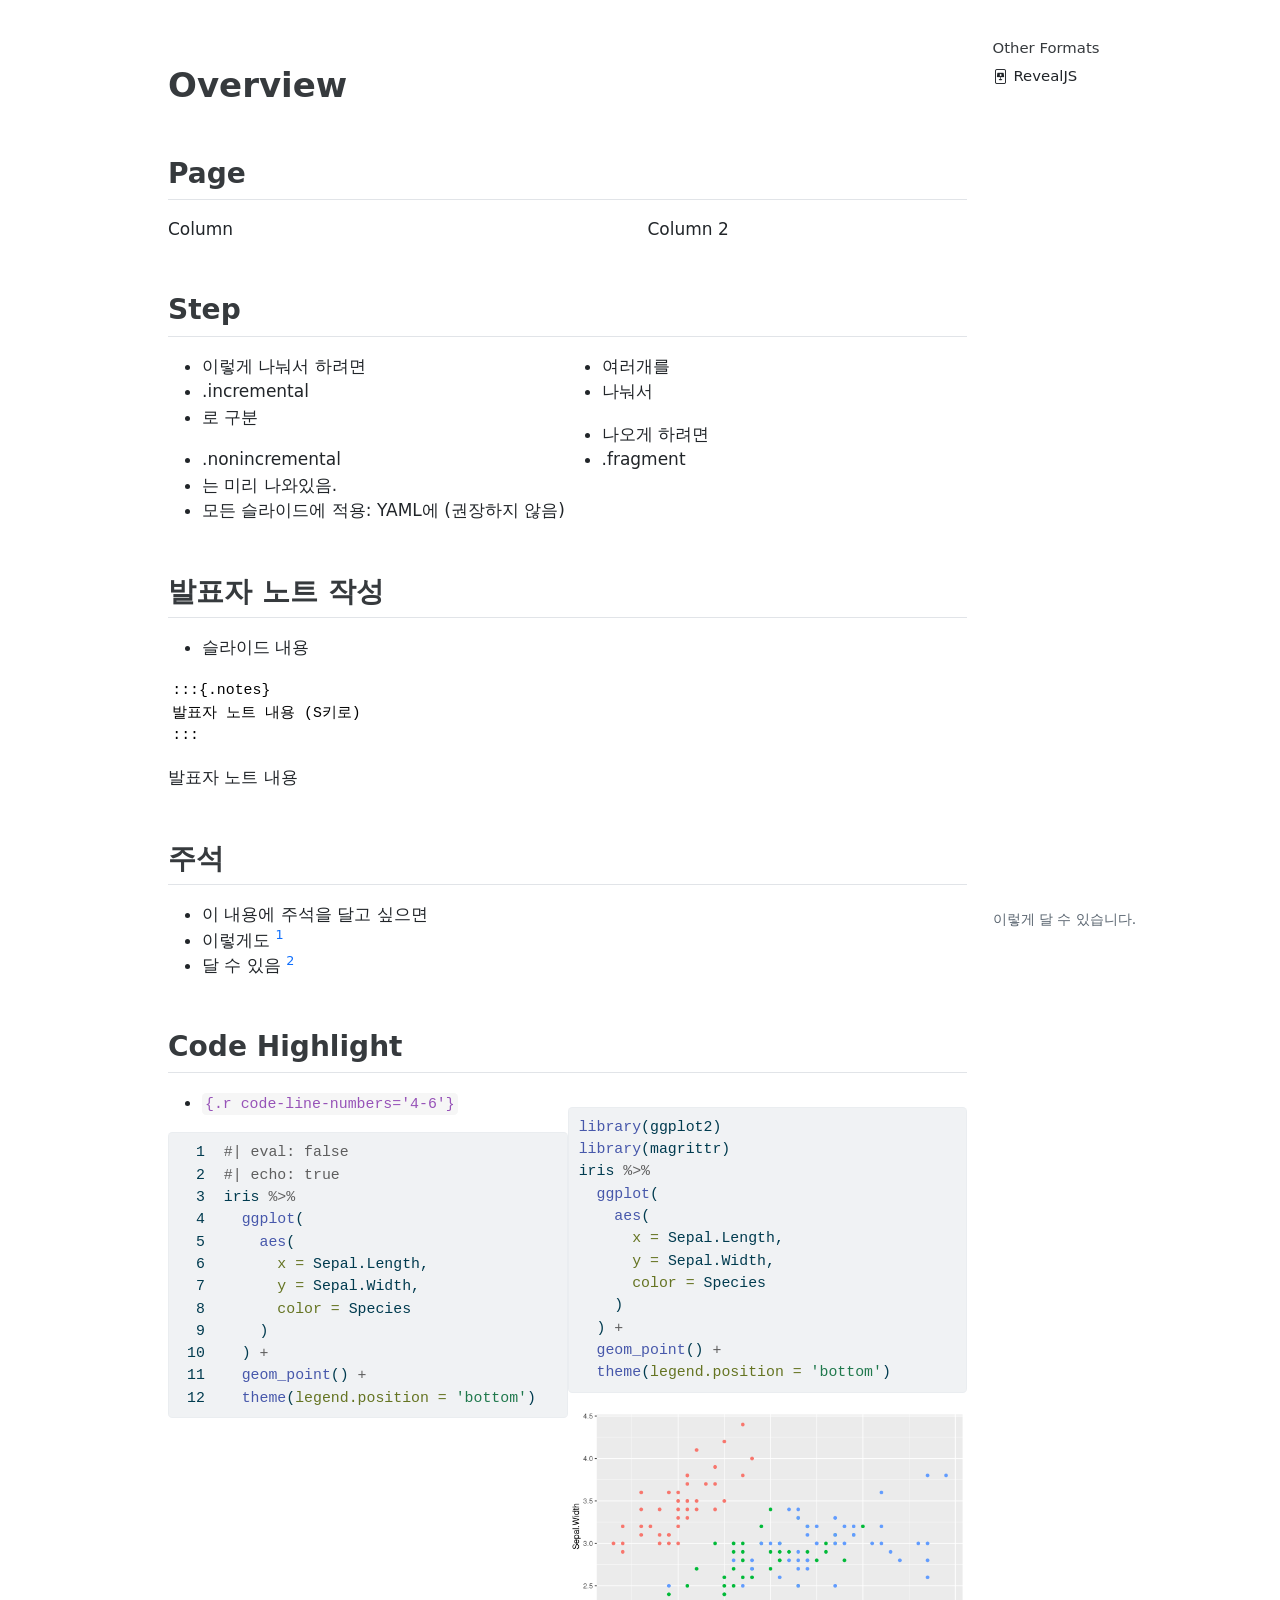
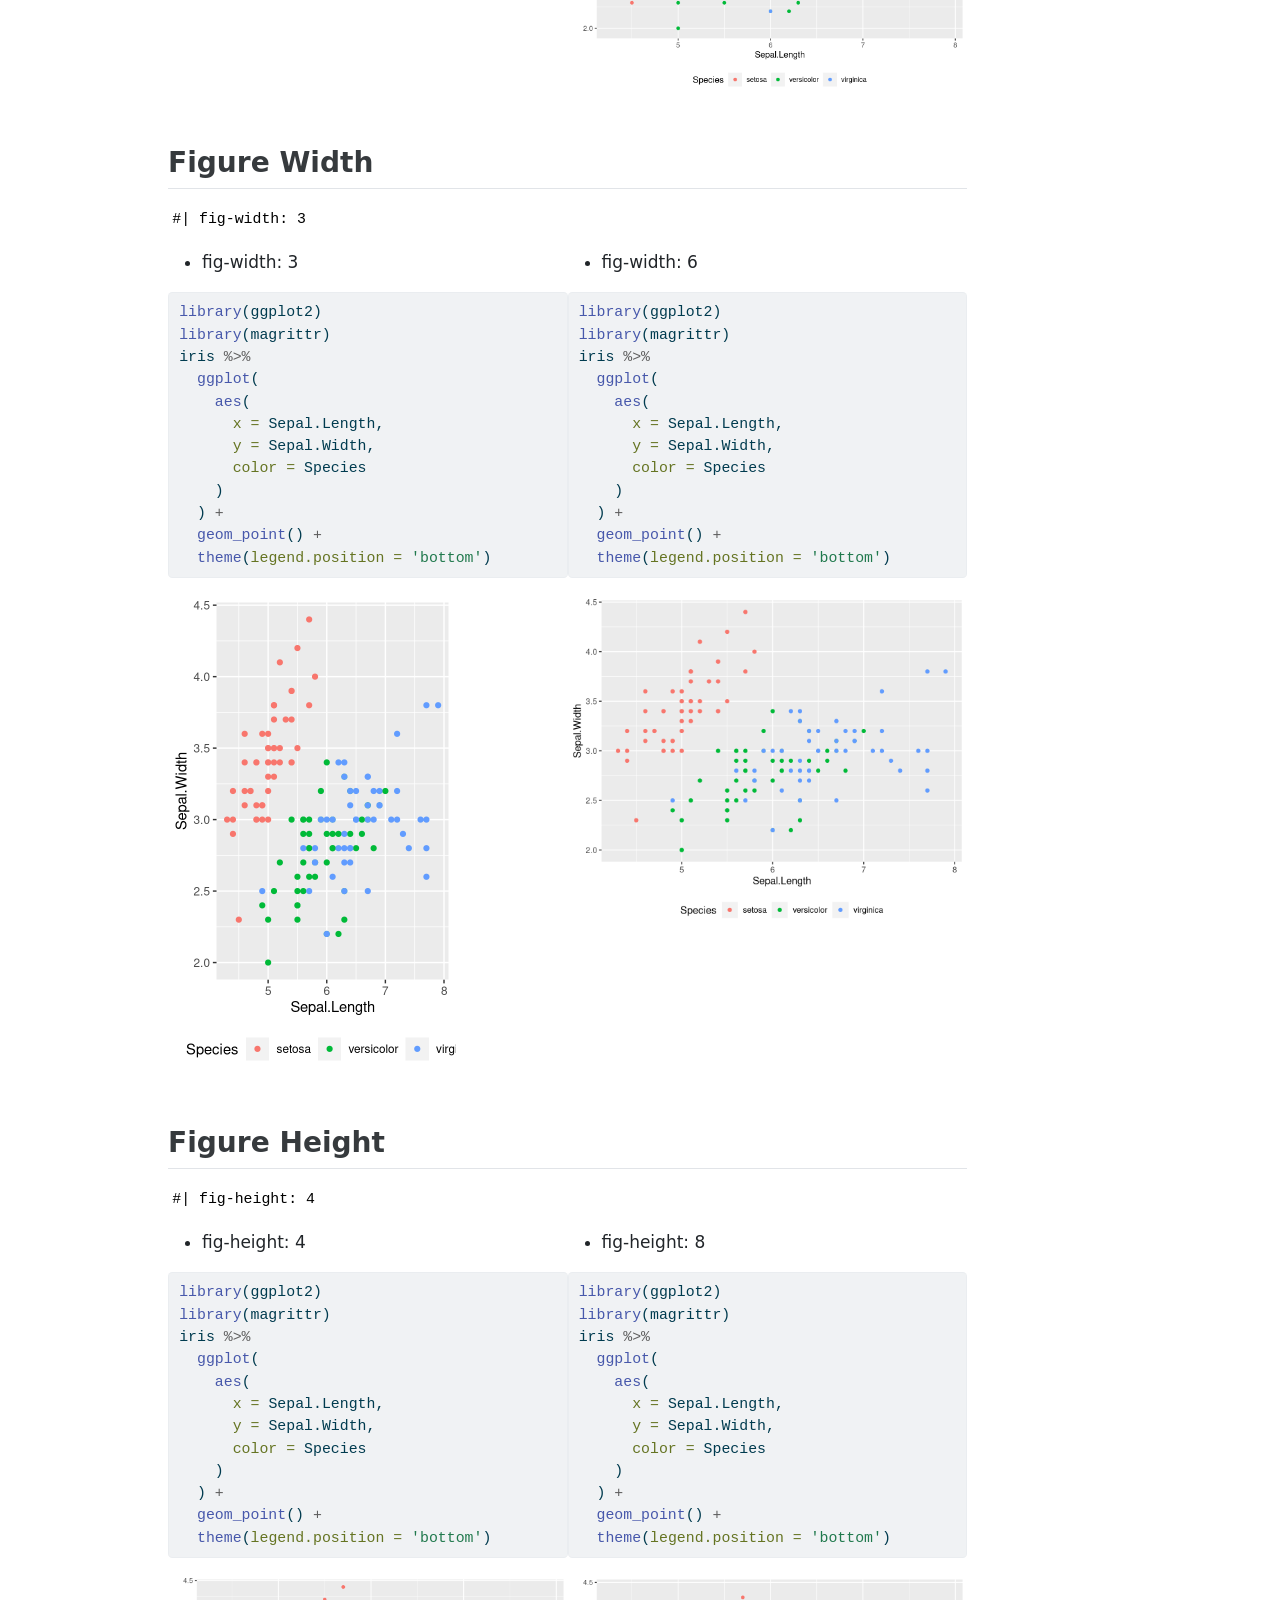
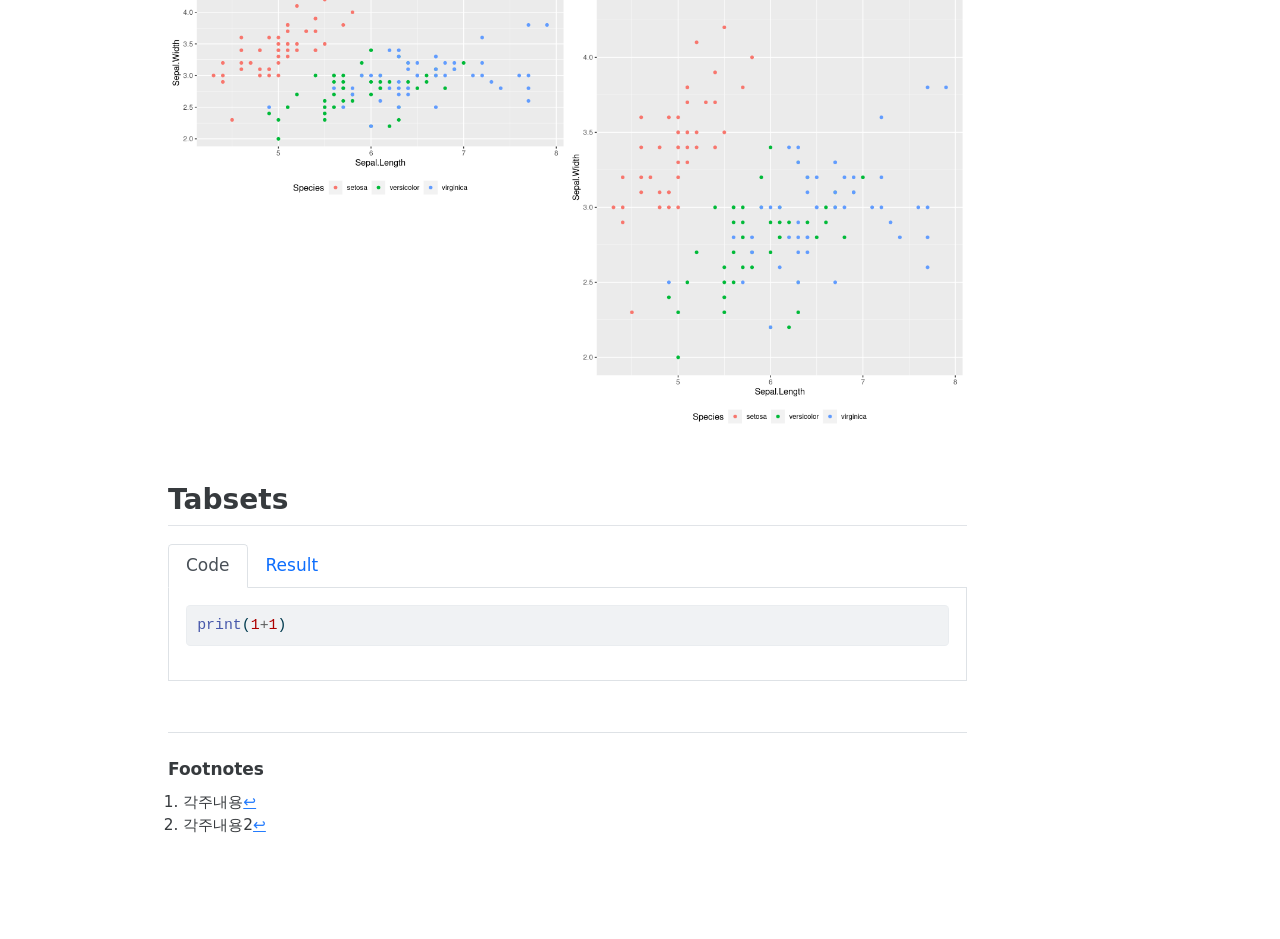
<file: docs/presentation.html>
<!DOCTYPE html>
<html xmlns="http://www.w3.org/1999/xhtml" lang="en" xml:lang="en"><head>

<meta charset="utf-8">
<meta name="generator" content="quarto-1.3.354">

<meta name="viewport" content="width=device-width, initial-scale=1.0, user-scalable=yes">


<title>presentation</title>
<style>
code{white-space: pre-wrap;}
span.smallcaps{font-variant: small-caps;}
div.columns{display: flex; gap: min(4vw, 1.5em);}
div.column{flex: auto; overflow-x: auto;}
div.hanging-indent{margin-left: 1.5em; text-indent: -1.5em;}
ul.task-list{list-style: none;}
ul.task-list li input[type="checkbox"] {
  width: 0.8em;
  margin: 0 0.8em 0.2em -1em; /* quarto-specific, see https://github.com/quarto-dev/quarto-cli/issues/4556 */ 
  vertical-align: middle;
}
/* CSS for syntax highlighting */
pre > code.sourceCode { white-space: pre; position: relative; }
pre > code.sourceCode > span { display: inline-block; line-height: 1.25; }
pre > code.sourceCode > span:empty { height: 1.2em; }
.sourceCode { overflow: visible; }
code.sourceCode > span { color: inherit; text-decoration: inherit; }
div.sourceCode { margin: 1em 0; }
pre.sourceCode { margin: 0; }
@media screen {
div.sourceCode { overflow: auto; }
}
@media print {
pre > code.sourceCode { white-space: pre-wrap; }
pre > code.sourceCode > span { text-indent: -5em; padding-left: 5em; }
}
pre.numberSource code
  { counter-reset: source-line 0; }
pre.numberSource code > span
  { position: relative; left: -4em; counter-increment: source-line; }
pre.numberSource code > span > a:first-child::before
  { content: counter(source-line);
    position: relative; left: -1em; text-align: right; vertical-align: baseline;
    border: none; display: inline-block;
    -webkit-touch-callout: none; -webkit-user-select: none;
    -khtml-user-select: none; -moz-user-select: none;
    -ms-user-select: none; user-select: none;
    padding: 0 4px; width: 4em;
  }
pre.numberSource { margin-left: 3em;  padding-left: 4px; }
div.sourceCode
  {   }
@media screen {
pre > code.sourceCode > span > a:first-child::before { text-decoration: underline; }
}
</style>


<script src="site_libs/quarto-nav/quarto-nav.js"></script>
<script src="site_libs/clipboard/clipboard.min.js"></script>
<script src="site_libs/quarto-search/autocomplete.umd.js"></script>
<script src="site_libs/quarto-search/fuse.min.js"></script>
<script src="site_libs/quarto-search/quarto-search.js"></script>
<meta name="quarto:offset" content="./">
<script src="site_libs/quarto-html/quarto.js"></script>
<script src="site_libs/quarto-html/popper.min.js"></script>
<script src="site_libs/quarto-html/tippy.umd.min.js"></script>
<script src="site_libs/quarto-html/anchor.min.js"></script>
<link href="site_libs/quarto-html/tippy.css" rel="stylesheet">
<link href="site_libs/quarto-html/quarto-syntax-highlighting.css" rel="stylesheet" id="quarto-text-highlighting-styles">
<script src="site_libs/bootstrap/bootstrap.min.js"></script>
<link href="site_libs/bootstrap/bootstrap-icons.css" rel="stylesheet">
<link href="site_libs/bootstrap/bootstrap.min.css" rel="stylesheet" id="quarto-bootstrap" data-mode="light">
<script id="quarto-search-options" type="application/json">{
  "location": "sidebar",
  "copy-button": false,
  "collapse-after": 3,
  "panel-placement": "start",
  "type": "textbox",
  "limit": 20,
  "language": {
    "search-no-results-text": "No results",
    "search-matching-documents-text": "matching documents",
    "search-copy-link-title": "Copy link to search",
    "search-hide-matches-text": "Hide additional matches",
    "search-more-match-text": "more match in this document",
    "search-more-matches-text": "more matches in this document",
    "search-clear-button-title": "Clear",
    "search-detached-cancel-button-title": "Cancel",
    "search-submit-button-title": "Submit",
    "search-label": "Search"
  }
}</script>


</head>

<body>

<div id="quarto-search-results"></div>
<!-- content -->
<div id="quarto-content" class="quarto-container page-columns page-rows-contents page-layout-article">
<!-- sidebar -->
<!-- margin-sidebar -->
    <div id="quarto-margin-sidebar" class="sidebar margin-sidebar">
        
    <div class="quarto-alternate-formats"><h2>Other Formats</h2><ul><li><a href="presentation.html"><i class="bi bi-file-slides"></i>RevealJS</a></li></ul></div></div>
<!-- main -->
<main class="content page-columns page-full" id="quarto-document-content">



<section id="overview" class="level1 page-columns page-full">
<h1>Overview</h1>
<section id="page" class="level2">
<h2 class="anchored" data-anchor-id="page">Page</h2>
<div class="columns pv4">
<div class="column" style="width:60%;">
<p>Column</p>
</div><div class="column tc pv5 relative" style="width:40%;">
<p>Column 2</p>
</div>
</div>
</section>
<section id="step" class="level2">
<h2 class="anchored" data-anchor-id="step">Step</h2>
<div class="columns pv4">
<div class="column" style="width:50%;">
<div class="incremental">
<ul class="incremental">
<li>이렇게 나눠서 하려면</li>
<li><span class="b blue">.incremental</span></li>
<li>로 구분</li>
</ul>
</div>
<div class="nonincremental">
<ul>
<li><span class="b blue">.nonincremental</span></li>
<li>는 미리 나와있음.</li>
<li>모든 슬라이드에 적용: YAML에 (<span class="b green">권장하지 않음</span>)</li>
</ul>
</div>
</div><div class="column tc pv5" style="width:50%;">
<div class="fragment">
<ul>
<li>여러개를</li>
<li>나눠서</li>
</ul>
</div>
<div class="fragment">
<ul>
<li>나오게 하려면</li>
<li><span class="b blue">.fragment</span></li>
</ul>
</div>
</div>
</div>
</section>
<section id="발표자-노트-작성" class="level2 smaller">
<h2 class="smaller anchored" data-anchor-id="발표자-노트-작성">발표자 노트 작성</h2>
<ul>
<li>슬라이드 내용</li>
</ul>
<pre><code>:::{.notes}
발표자 노트 내용 (S키로)
:::</code></pre>
<div class="notes">
<p>발표자 노트 내용</p>
</div>
</section>
<section id="주석" class="level2 smaller page-columns page-full">
<h2 class="smaller anchored" data-anchor-id="주석">주석</h2>
<ul>
<li>이 내용에 주석을 달고 싶으면</li>
<li>이렇게도 <a href="#fn1" class="footnote-ref" id="fnref1" role="doc-noteref"><sup>1</sup></a></li>
<li>달 수 있음 <a href="#fn2" class="footnote-ref" id="fnref2" role="doc-noteref"><sup>2</sup></a></li>
</ul>

<div class="no-row-height column-margin column-container"><div class="">
<p>이렇게 달 수 있습니다.</p>
</div></div></section>
<section id="code-highlight" class="level2 smaller">
<h2 class="smaller anchored" data-anchor-id="code-highlight">Code Highlight</h2>
<div class="columns">
<div class="column" style="width:50%;">
<ul>
<li><code>{.r code-line-numbers='4-6'}</code></li>
</ul>
<div class="sourceCode" id="cb2"><pre class="sourceCode numberSource r number-lines code-with-copy"><code class="sourceCode r"><span id="cb2-1"><a href="#cb2-1"></a><span class="co">#| eval: false</span></span>
<span id="cb2-2"><a href="#cb2-2"></a><span class="co">#| echo: true</span></span>
<span id="cb2-3"><a href="#cb2-3"></a>iris <span class="sc">%&gt;%</span> </span>
<span id="cb2-4"><a href="#cb2-4"></a>  <span class="fu">ggplot</span>(</span>
<span id="cb2-5"><a href="#cb2-5"></a>    <span class="fu">aes</span>(</span>
<span id="cb2-6"><a href="#cb2-6"></a>      <span class="at">x =</span> Sepal.Length, </span>
<span id="cb2-7"><a href="#cb2-7"></a>      <span class="at">y =</span> Sepal.Width, </span>
<span id="cb2-8"><a href="#cb2-8"></a>      <span class="at">color =</span> Species</span>
<span id="cb2-9"><a href="#cb2-9"></a>    )</span>
<span id="cb2-10"><a href="#cb2-10"></a>  ) <span class="sc">+</span> </span>
<span id="cb2-11"><a href="#cb2-11"></a>  <span class="fu">geom_point</span>() <span class="sc">+</span> </span>
<span id="cb2-12"><a href="#cb2-12"></a>  <span class="fu">theme</span>(<span class="at">legend.position =</span> <span class="st">'bottom'</span>)</span></code><button title="Copy to Clipboard" class="code-copy-button"><i class="bi"></i></button></pre></div>
</div><div class="column" style="width:50%;">
<div class="cell">
<div class="sourceCode cell-code" id="cb3"><pre class="sourceCode r code-with-copy"><code class="sourceCode r"><span id="cb3-1"><a href="#cb3-1" aria-hidden="true" tabindex="-1"></a><span class="fu">library</span>(ggplot2)</span>
<span id="cb3-2"><a href="#cb3-2" aria-hidden="true" tabindex="-1"></a><span class="fu">library</span>(magrittr)</span>
<span id="cb3-3"><a href="#cb3-3" aria-hidden="true" tabindex="-1"></a>iris <span class="sc">%&gt;%</span> </span>
<span id="cb3-4"><a href="#cb3-4" aria-hidden="true" tabindex="-1"></a>  <span class="fu">ggplot</span>(</span>
<span id="cb3-5"><a href="#cb3-5" aria-hidden="true" tabindex="-1"></a>    <span class="fu">aes</span>(</span>
<span id="cb3-6"><a href="#cb3-6" aria-hidden="true" tabindex="-1"></a>      <span class="at">x =</span> Sepal.Length, </span>
<span id="cb3-7"><a href="#cb3-7" aria-hidden="true" tabindex="-1"></a>      <span class="at">y =</span> Sepal.Width, </span>
<span id="cb3-8"><a href="#cb3-8" aria-hidden="true" tabindex="-1"></a>      <span class="at">color =</span> Species</span>
<span id="cb3-9"><a href="#cb3-9" aria-hidden="true" tabindex="-1"></a>    )</span>
<span id="cb3-10"><a href="#cb3-10" aria-hidden="true" tabindex="-1"></a>  ) <span class="sc">+</span> </span>
<span id="cb3-11"><a href="#cb3-11" aria-hidden="true" tabindex="-1"></a>  <span class="fu">geom_point</span>() <span class="sc">+</span> </span>
<span id="cb3-12"><a href="#cb3-12" aria-hidden="true" tabindex="-1"></a>  <span class="fu">theme</span>(<span class="at">legend.position =</span> <span class="st">'bottom'</span>)</span></code><button title="Copy to Clipboard" class="code-copy-button"><i class="bi"></i></button></pre></div>
<div class="cell-output-display">
<p><img src="presentation_files/figure-html/unnamed-chunk-1-1.png" class="img-fluid" width="672"></p>
</div>
</div>
</div>
</div>
</section>
<section id="figure-width" class="level2 smaller">
<h2 class="smaller anchored" data-anchor-id="figure-width">Figure Width</h2>
<div class="columns">
<pre><code>#| fig-width: 3</code></pre><div class="column" style="width:50%;">
<ul>
<li><span class="b blue">fig-width: 3</span></li>
</ul>
<div class="cell">
<div class="sourceCode cell-code" id="cb5"><pre class="sourceCode r code-with-copy"><code class="sourceCode r"><span id="cb5-1"><a href="#cb5-1" aria-hidden="true" tabindex="-1"></a><span class="fu">library</span>(ggplot2)</span>
<span id="cb5-2"><a href="#cb5-2" aria-hidden="true" tabindex="-1"></a><span class="fu">library</span>(magrittr)</span>
<span id="cb5-3"><a href="#cb5-3" aria-hidden="true" tabindex="-1"></a>iris <span class="sc">%&gt;%</span> </span>
<span id="cb5-4"><a href="#cb5-4" aria-hidden="true" tabindex="-1"></a>  <span class="fu">ggplot</span>(</span>
<span id="cb5-5"><a href="#cb5-5" aria-hidden="true" tabindex="-1"></a>    <span class="fu">aes</span>(</span>
<span id="cb5-6"><a href="#cb5-6" aria-hidden="true" tabindex="-1"></a>      <span class="at">x =</span> Sepal.Length, </span>
<span id="cb5-7"><a href="#cb5-7" aria-hidden="true" tabindex="-1"></a>      <span class="at">y =</span> Sepal.Width, </span>
<span id="cb5-8"><a href="#cb5-8" aria-hidden="true" tabindex="-1"></a>      <span class="at">color =</span> Species</span>
<span id="cb5-9"><a href="#cb5-9" aria-hidden="true" tabindex="-1"></a>    )</span>
<span id="cb5-10"><a href="#cb5-10" aria-hidden="true" tabindex="-1"></a>  ) <span class="sc">+</span> </span>
<span id="cb5-11"><a href="#cb5-11" aria-hidden="true" tabindex="-1"></a>  <span class="fu">geom_point</span>() <span class="sc">+</span> </span>
<span id="cb5-12"><a href="#cb5-12" aria-hidden="true" tabindex="-1"></a>  <span class="fu">theme</span>(<span class="at">legend.position =</span> <span class="st">'bottom'</span>)</span></code><button title="Copy to Clipboard" class="code-copy-button"><i class="bi"></i></button></pre></div>
<div class="cell-output-display">
<p><img src="presentation_files/figure-html/unnamed-chunk-2-1.png" class="img-fluid" width="288"></p>
</div>
</div>
</div><div class="column" style="width:50%;">
<ul>
<li><span class="b blue">fig-width: 6</span></li>
</ul>
<div class="cell">
<div class="sourceCode cell-code" id="cb6"><pre class="sourceCode r code-with-copy"><code class="sourceCode r"><span id="cb6-1"><a href="#cb6-1" aria-hidden="true" tabindex="-1"></a><span class="fu">library</span>(ggplot2)</span>
<span id="cb6-2"><a href="#cb6-2" aria-hidden="true" tabindex="-1"></a><span class="fu">library</span>(magrittr)</span>
<span id="cb6-3"><a href="#cb6-3" aria-hidden="true" tabindex="-1"></a>iris <span class="sc">%&gt;%</span> </span>
<span id="cb6-4"><a href="#cb6-4" aria-hidden="true" tabindex="-1"></a>  <span class="fu">ggplot</span>(</span>
<span id="cb6-5"><a href="#cb6-5" aria-hidden="true" tabindex="-1"></a>    <span class="fu">aes</span>(</span>
<span id="cb6-6"><a href="#cb6-6" aria-hidden="true" tabindex="-1"></a>      <span class="at">x =</span> Sepal.Length, </span>
<span id="cb6-7"><a href="#cb6-7" aria-hidden="true" tabindex="-1"></a>      <span class="at">y =</span> Sepal.Width, </span>
<span id="cb6-8"><a href="#cb6-8" aria-hidden="true" tabindex="-1"></a>      <span class="at">color =</span> Species</span>
<span id="cb6-9"><a href="#cb6-9" aria-hidden="true" tabindex="-1"></a>    )</span>
<span id="cb6-10"><a href="#cb6-10" aria-hidden="true" tabindex="-1"></a>  ) <span class="sc">+</span> </span>
<span id="cb6-11"><a href="#cb6-11" aria-hidden="true" tabindex="-1"></a>  <span class="fu">geom_point</span>() <span class="sc">+</span> </span>
<span id="cb6-12"><a href="#cb6-12" aria-hidden="true" tabindex="-1"></a>  <span class="fu">theme</span>(<span class="at">legend.position =</span> <span class="st">'bottom'</span>)</span></code><button title="Copy to Clipboard" class="code-copy-button"><i class="bi"></i></button></pre></div>
<div class="cell-output-display">
<p><img src="presentation_files/figure-html/unnamed-chunk-3-1.png" class="img-fluid" width="576"></p>
</div>
</div>
</div>
</div>
</section>
<section id="figure-height" class="level2 smaller">
<h2 class="smaller anchored" data-anchor-id="figure-height">Figure Height</h2>
<div class="columns">
<pre><code>#| fig-height: 4</code></pre><div class="column" style="width:50%;">
<ul>
<li><span class="b blue">fig-height: 4</span></li>
</ul>
<div class="cell">
<div class="sourceCode cell-code" id="cb8"><pre class="sourceCode r code-with-copy"><code class="sourceCode r"><span id="cb8-1"><a href="#cb8-1" aria-hidden="true" tabindex="-1"></a><span class="fu">library</span>(ggplot2)</span>
<span id="cb8-2"><a href="#cb8-2" aria-hidden="true" tabindex="-1"></a><span class="fu">library</span>(magrittr)</span>
<span id="cb8-3"><a href="#cb8-3" aria-hidden="true" tabindex="-1"></a>iris <span class="sc">%&gt;%</span> </span>
<span id="cb8-4"><a href="#cb8-4" aria-hidden="true" tabindex="-1"></a>  <span class="fu">ggplot</span>(</span>
<span id="cb8-5"><a href="#cb8-5" aria-hidden="true" tabindex="-1"></a>    <span class="fu">aes</span>(</span>
<span id="cb8-6"><a href="#cb8-6" aria-hidden="true" tabindex="-1"></a>      <span class="at">x =</span> Sepal.Length, </span>
<span id="cb8-7"><a href="#cb8-7" aria-hidden="true" tabindex="-1"></a>      <span class="at">y =</span> Sepal.Width, </span>
<span id="cb8-8"><a href="#cb8-8" aria-hidden="true" tabindex="-1"></a>      <span class="at">color =</span> Species</span>
<span id="cb8-9"><a href="#cb8-9" aria-hidden="true" tabindex="-1"></a>    )</span>
<span id="cb8-10"><a href="#cb8-10" aria-hidden="true" tabindex="-1"></a>  ) <span class="sc">+</span> </span>
<span id="cb8-11"><a href="#cb8-11" aria-hidden="true" tabindex="-1"></a>  <span class="fu">geom_point</span>() <span class="sc">+</span> </span>
<span id="cb8-12"><a href="#cb8-12" aria-hidden="true" tabindex="-1"></a>  <span class="fu">theme</span>(<span class="at">legend.position =</span> <span class="st">'bottom'</span>)</span></code><button title="Copy to Clipboard" class="code-copy-button"><i class="bi"></i></button></pre></div>
<div class="cell-output-display">
<p><img src="presentation_files/figure-html/unnamed-chunk-4-1.png" class="img-fluid" width="672"></p>
</div>
</div>
</div><div class="column" style="width:50%;">
<ul>
<li><span class="b blue">fig-height: 8</span></li>
</ul>
<div class="cell">
<div class="sourceCode cell-code" id="cb9"><pre class="sourceCode r code-with-copy"><code class="sourceCode r"><span id="cb9-1"><a href="#cb9-1" aria-hidden="true" tabindex="-1"></a><span class="fu">library</span>(ggplot2)</span>
<span id="cb9-2"><a href="#cb9-2" aria-hidden="true" tabindex="-1"></a><span class="fu">library</span>(magrittr)</span>
<span id="cb9-3"><a href="#cb9-3" aria-hidden="true" tabindex="-1"></a>iris <span class="sc">%&gt;%</span> </span>
<span id="cb9-4"><a href="#cb9-4" aria-hidden="true" tabindex="-1"></a>  <span class="fu">ggplot</span>(</span>
<span id="cb9-5"><a href="#cb9-5" aria-hidden="true" tabindex="-1"></a>    <span class="fu">aes</span>(</span>
<span id="cb9-6"><a href="#cb9-6" aria-hidden="true" tabindex="-1"></a>      <span class="at">x =</span> Sepal.Length, </span>
<span id="cb9-7"><a href="#cb9-7" aria-hidden="true" tabindex="-1"></a>      <span class="at">y =</span> Sepal.Width, </span>
<span id="cb9-8"><a href="#cb9-8" aria-hidden="true" tabindex="-1"></a>      <span class="at">color =</span> Species</span>
<span id="cb9-9"><a href="#cb9-9" aria-hidden="true" tabindex="-1"></a>    )</span>
<span id="cb9-10"><a href="#cb9-10" aria-hidden="true" tabindex="-1"></a>  ) <span class="sc">+</span> </span>
<span id="cb9-11"><a href="#cb9-11" aria-hidden="true" tabindex="-1"></a>  <span class="fu">geom_point</span>() <span class="sc">+</span> </span>
<span id="cb9-12"><a href="#cb9-12" aria-hidden="true" tabindex="-1"></a>  <span class="fu">theme</span>(<span class="at">legend.position =</span> <span class="st">'bottom'</span>)</span></code><button title="Copy to Clipboard" class="code-copy-button"><i class="bi"></i></button></pre></div>
<div class="cell-output-display">
<p><img src="presentation_files/figure-html/unnamed-chunk-5-1.png" class="img-fluid" width="672"></p>
</div>
</div>
</div>
</div>
</section>
<section id="tabsets" class="level2 smaller">
<h2 class="smaller anchored" data-anchor-id="tabsets">Tabsets</h2>
<div class="tabset-margin-container"></div><div class="panel-tabset">
<ul class="nav nav-tabs" role="tablist"><li class="nav-item" role="presentation"><a class="nav-link active" id="tabset-1-1-tab" data-bs-toggle="tab" data-bs-target="#tabset-1-1" role="tab" aria-controls="tabset-1-1" aria-selected="true">Code</a></li><li class="nav-item" role="presentation"><a class="nav-link" id="tabset-1-2-tab" data-bs-toggle="tab" data-bs-target="#tabset-1-2" role="tab" aria-controls="tabset-1-2" aria-selected="false">Result</a></li></ul>
<div class="tab-content">
<div id="tabset-1-1" class="tab-pane active" role="tabpanel" aria-labelledby="tabset-1-1-tab">
<div class="cell">
<div class="sourceCode cell-code" id="cb10"><pre class="sourceCode r code-with-copy"><code class="sourceCode r"><span id="cb10-1"><a href="#cb10-1" aria-hidden="true" tabindex="-1"></a><span class="fu">print</span>(<span class="dv">1</span><span class="sc">+</span><span class="dv">1</span>)</span></code><button title="Copy to Clipboard" class="code-copy-button"><i class="bi"></i></button></pre></div>
</div>
</div>
<div id="tabset-1-2" class="tab-pane" role="tabpanel" aria-labelledby="tabset-1-2-tab">
<div class="cell">
<div class="sourceCode cell-code" id="cb11"><pre class="sourceCode r code-with-copy"><code class="sourceCode r"><span id="cb11-1"><a href="#cb11-1" aria-hidden="true" tabindex="-1"></a><span class="fu">print</span>(<span class="dv">1</span><span class="sc">+</span><span class="dv">1</span>)</span></code><button title="Copy to Clipboard" class="code-copy-button"><i class="bi"></i></button></pre></div>
<div class="cell-output cell-output-stdout">
<pre><code>[1] 2</code></pre>
</div>
</div>
</div>
</div>
</div>


</section>
</section>


<div id="quarto-appendix" class="default"><section id="footnotes" class="footnotes footnotes-end-of-document" role="doc-endnotes"><h2 class="anchored quarto-appendix-heading">Footnotes</h2>

<ol>
<li id="fn1"><p>각주내용<a href="#fnref1" class="footnote-back" role="doc-backlink">↩︎</a></p></li>
<li id="fn2"><p>각주내용2<a href="#fnref2" class="footnote-back" role="doc-backlink">↩︎</a></p></li>
</ol>
</section></div></main> <!-- /main -->
<script id="quarto-html-after-body" type="application/javascript">
window.document.addEventListener("DOMContentLoaded", function (event) {
  const toggleBodyColorMode = (bsSheetEl) => {
    const mode = bsSheetEl.getAttribute("data-mode");
    const bodyEl = window.document.querySelector("body");
    if (mode === "dark") {
      bodyEl.classList.add("quarto-dark");
      bodyEl.classList.remove("quarto-light");
    } else {
      bodyEl.classList.add("quarto-light");
      bodyEl.classList.remove("quarto-dark");
    }
  }
  const toggleBodyColorPrimary = () => {
    const bsSheetEl = window.document.querySelector("link#quarto-bootstrap");
    if (bsSheetEl) {
      toggleBodyColorMode(bsSheetEl);
    }
  }
  toggleBodyColorPrimary();  
  const icon = "";
  const anchorJS = new window.AnchorJS();
  anchorJS.options = {
    placement: 'right',
    icon: icon
  };
  anchorJS.add('.anchored');
  const isCodeAnnotation = (el) => {
    for (const clz of el.classList) {
      if (clz.startsWith('code-annotation-')) {                     
        return true;
      }
    }
    return false;
  }
  const clipboard = new window.ClipboardJS('.code-copy-button', {
    text: function(trigger) {
      const codeEl = trigger.previousElementSibling.cloneNode(true);
      for (const childEl of codeEl.children) {
        if (isCodeAnnotation(childEl)) {
          childEl.remove();
        }
      }
      return codeEl.innerText;
    }
  });
  clipboard.on('success', function(e) {
    // button target
    const button = e.trigger;
    // don't keep focus
    button.blur();
    // flash "checked"
    button.classList.add('code-copy-button-checked');
    var currentTitle = button.getAttribute("title");
    button.setAttribute("title", "Copied!");
    let tooltip;
    if (window.bootstrap) {
      button.setAttribute("data-bs-toggle", "tooltip");
      button.setAttribute("data-bs-placement", "left");
      button.setAttribute("data-bs-title", "Copied!");
      tooltip = new bootstrap.Tooltip(button, 
        { trigger: "manual", 
          customClass: "code-copy-button-tooltip",
          offset: [0, -8]});
      tooltip.show();    
    }
    setTimeout(function() {
      if (tooltip) {
        tooltip.hide();
        button.removeAttribute("data-bs-title");
        button.removeAttribute("data-bs-toggle");
        button.removeAttribute("data-bs-placement");
      }
      button.setAttribute("title", currentTitle);
      button.classList.remove('code-copy-button-checked');
    }, 1000);
    // clear code selection
    e.clearSelection();
  });
  function tippyHover(el, contentFn) {
    const config = {
      allowHTML: true,
      content: contentFn,
      maxWidth: 500,
      delay: 100,
      arrow: false,
      appendTo: function(el) {
          return el.parentElement;
      },
      interactive: true,
      interactiveBorder: 10,
      theme: 'quarto',
      placement: 'bottom-start'
    };
    window.tippy(el, config); 
  }
  const noterefs = window.document.querySelectorAll('a[role="doc-noteref"]');
  for (var i=0; i<noterefs.length; i++) {
    const ref = noterefs[i];
    tippyHover(ref, function() {
      // use id or data attribute instead here
      let href = ref.getAttribute('data-footnote-href') || ref.getAttribute('href');
      try { href = new URL(href).hash; } catch {}
      const id = href.replace(/^#\/?/, "");
      const note = window.document.getElementById(id);
      return note.innerHTML;
    });
  }
      let selectedAnnoteEl;
      const selectorForAnnotation = ( cell, annotation) => {
        let cellAttr = 'data-code-cell="' + cell + '"';
        let lineAttr = 'data-code-annotation="' +  annotation + '"';
        const selector = 'span[' + cellAttr + '][' + lineAttr + ']';
        return selector;
      }
      const selectCodeLines = (annoteEl) => {
        const doc = window.document;
        const targetCell = annoteEl.getAttribute("data-target-cell");
        const targetAnnotation = annoteEl.getAttribute("data-target-annotation");
        const annoteSpan = window.document.querySelector(selectorForAnnotation(targetCell, targetAnnotation));
        const lines = annoteSpan.getAttribute("data-code-lines").split(",");
        const lineIds = lines.map((line) => {
          return targetCell + "-" + line;
        })
        let top = null;
        let height = null;
        let parent = null;
        if (lineIds.length > 0) {
            //compute the position of the single el (top and bottom and make a div)
            const el = window.document.getElementById(lineIds[0]);
            top = el.offsetTop;
            height = el.offsetHeight;
            parent = el.parentElement.parentElement;
          if (lineIds.length > 1) {
            const lastEl = window.document.getElementById(lineIds[lineIds.length - 1]);
            const bottom = lastEl.offsetTop + lastEl.offsetHeight;
            height = bottom - top;
          }
          if (top !== null && height !== null && parent !== null) {
            // cook up a div (if necessary) and position it 
            let div = window.document.getElementById("code-annotation-line-highlight");
            if (div === null) {
              div = window.document.createElement("div");
              div.setAttribute("id", "code-annotation-line-highlight");
              div.style.position = 'absolute';
              parent.appendChild(div);
            }
            div.style.top = top - 2 + "px";
            div.style.height = height + 4 + "px";
            let gutterDiv = window.document.getElementById("code-annotation-line-highlight-gutter");
            if (gutterDiv === null) {
              gutterDiv = window.document.createElement("div");
              gutterDiv.setAttribute("id", "code-annotation-line-highlight-gutter");
              gutterDiv.style.position = 'absolute';
              const codeCell = window.document.getElementById(targetCell);
              const gutter = codeCell.querySelector('.code-annotation-gutter');
              gutter.appendChild(gutterDiv);
            }
            gutterDiv.style.top = top - 2 + "px";
            gutterDiv.style.height = height + 4 + "px";
          }
          selectedAnnoteEl = annoteEl;
        }
      };
      const unselectCodeLines = () => {
        const elementsIds = ["code-annotation-line-highlight", "code-annotation-line-highlight-gutter"];
        elementsIds.forEach((elId) => {
          const div = window.document.getElementById(elId);
          if (div) {
            div.remove();
          }
        });
        selectedAnnoteEl = undefined;
      };
      // Attach click handler to the DT
      const annoteDls = window.document.querySelectorAll('dt[data-target-cell]');
      for (const annoteDlNode of annoteDls) {
        annoteDlNode.addEventListener('click', (event) => {
          const clickedEl = event.target;
          if (clickedEl !== selectedAnnoteEl) {
            unselectCodeLines();
            const activeEl = window.document.querySelector('dt[data-target-cell].code-annotation-active');
            if (activeEl) {
              activeEl.classList.remove('code-annotation-active');
            }
            selectCodeLines(clickedEl);
            clickedEl.classList.add('code-annotation-active');
          } else {
            // Unselect the line
            unselectCodeLines();
            clickedEl.classList.remove('code-annotation-active');
          }
        });
      }
  const findCites = (el) => {
    const parentEl = el.parentElement;
    if (parentEl) {
      const cites = parentEl.dataset.cites;
      if (cites) {
        return {
          el,
          cites: cites.split(' ')
        };
      } else {
        return findCites(el.parentElement)
      }
    } else {
      return undefined;
    }
  };
  var bibliorefs = window.document.querySelectorAll('a[role="doc-biblioref"]');
  for (var i=0; i<bibliorefs.length; i++) {
    const ref = bibliorefs[i];
    const citeInfo = findCites(ref);
    if (citeInfo) {
      tippyHover(citeInfo.el, function() {
        var popup = window.document.createElement('div');
        citeInfo.cites.forEach(function(cite) {
          var citeDiv = window.document.createElement('div');
          citeDiv.classList.add('hanging-indent');
          citeDiv.classList.add('csl-entry');
          var biblioDiv = window.document.getElementById('ref-' + cite);
          if (biblioDiv) {
            citeDiv.innerHTML = biblioDiv.innerHTML;
          }
          popup.appendChild(citeDiv);
        });
        return popup.innerHTML;
      });
    }
  }
});
</script>
</div> <!-- /content -->



</body></html>
</file>
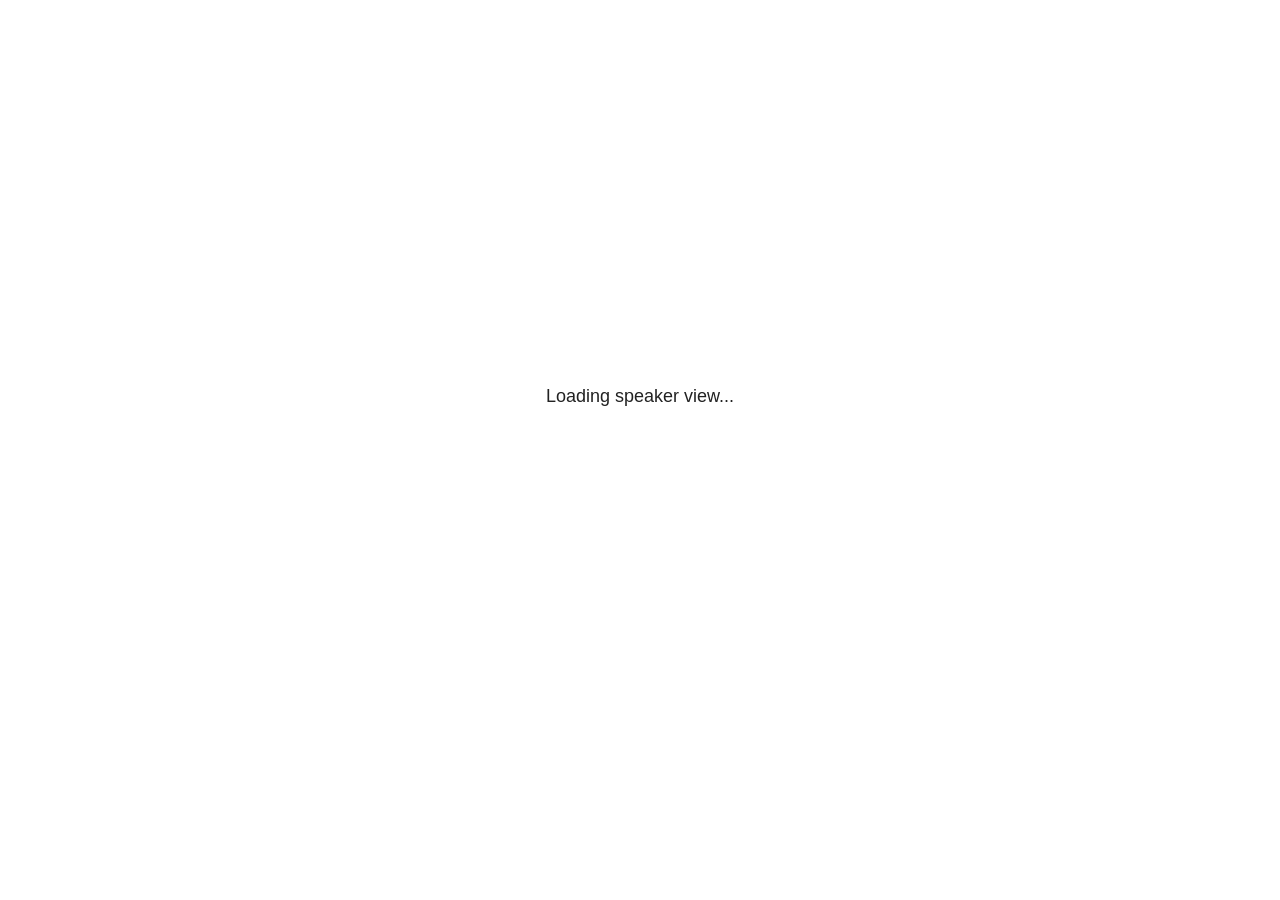
<file: docs/site_libs/revealjs/plugin/notes/speaker-view.html>
<!--
	NOTE: You need to build the notes plugin after making changes to this file.
-->
<html lang="en">
	<head>
		<meta charset="utf-8">

		<title>reveal.js - Speaker View</title>

		<style>
			body {
				font-family: Helvetica;
				font-size: 18px;
			}

			#current-slide,
			#upcoming-slide,
			#speaker-controls {
				padding: 6px;
				box-sizing: border-box;
				-moz-box-sizing: border-box;
			}

			#current-slide iframe,
			#upcoming-slide iframe {
				width: 100%;
				height: 100%;
				border: 1px solid #ddd;
			}

			#current-slide .label,
			#upcoming-slide .label {
				position: absolute;
				top: 10px;
				left: 10px;
				z-index: 2;
			}

			#connection-status {
				position: absolute;
				top: 0;
				left: 0;
				width: 100%;
				height: 100%;
				z-index: 20;
				padding: 30% 20% 20% 20%;
				font-size: 18px;
				color: #222;
				background: #fff;
				text-align: center;
				box-sizing: border-box;
				line-height: 1.4;
			}

			.overlay-element {
				height: 34px;
				line-height: 34px;
				padding: 0 10px;
				text-shadow: none;
				background: rgba( 220, 220, 220, 0.8 );
				color: #222;
				font-size: 14px;
			}

			.overlay-element.interactive:hover {
				background: rgba( 220, 220, 220, 1 );
			}

			#current-slide {
				position: absolute;
				width: 60%;
				height: 100%;
				top: 0;
				left: 0;
				padding-right: 0;
			}

			#upcoming-slide {
				position: absolute;
				width: 40%;
				height: 40%;
				right: 0;
				top: 0;
			}

			/* Speaker controls */
			#speaker-controls {
				position: absolute;
				top: 40%;
				right: 0;
				width: 40%;
				height: 60%;
				overflow: auto;
				font-size: 18px;
			}

				.speaker-controls-time.hidden,
				.speaker-controls-notes.hidden {
					display: none;
				}

				.speaker-controls-time .label,
				.speaker-controls-pace .label,
				.speaker-controls-notes .label {
					text-transform: uppercase;
					font-weight: normal;
					font-size: 0.66em;
					color: #666;
					margin: 0;
				}

				.speaker-controls-time, .speaker-controls-pace {
					border-bottom: 1px solid rgba( 200, 200, 200, 0.5 );
					margin-bottom: 10px;
					padding: 10px 16px;
					padding-bottom: 20px;
					cursor: pointer;
				}

				.speaker-controls-time .reset-button {
					opacity: 0;
					float: right;
					color: #666;
					text-decoration: none;
				}
				.speaker-controls-time:hover .reset-button {
					opacity: 1;
				}

				.speaker-controls-time .timer,
				.speaker-controls-time .clock {
					width: 50%;
				}

				.speaker-controls-time .timer,
				.speaker-controls-time .clock,
				.speaker-controls-time .pacing .hours-value,
				.speaker-controls-time .pacing .minutes-value,
				.speaker-controls-time .pacing .seconds-value {
					font-size: 1.9em;
				}

				.speaker-controls-time .timer {
					float: left;
				}

				.speaker-controls-time .clock {
					float: right;
					text-align: right;
				}

				.speaker-controls-time span.mute {
					opacity: 0.3;
				}

				.speaker-controls-time .pacing-title {
					margin-top: 5px;
				}

				.speaker-controls-time .pacing.ahead {
					color: blue;
				}

				.speaker-controls-time .pacing.on-track {
					color: green;
				}

				.speaker-controls-time .pacing.behind {
					color: red;
				}

				.speaker-controls-notes {
					padding: 10px 16px;
				}

				.speaker-controls-notes .value {
					margin-top: 5px;
					line-height: 1.4;
					font-size: 1.2em;
				}

			/* Layout selector */
			#speaker-layout {
				position: absolute;
				top: 10px;
				right: 10px;
				color: #222;
				z-index: 10;
			}
				#speaker-layout select {
					position: absolute;
					width: 100%;
					height: 100%;
					top: 0;
					left: 0;
					border: 0;
					box-shadow: 0;
					cursor: pointer;
					opacity: 0;

					font-size: 1em;
					background-color: transparent;

					-moz-appearance: none;
					-webkit-appearance: none;
					-webkit-tap-highlight-color: rgba(0, 0, 0, 0);
				}

				#speaker-layout select:focus {
					outline: none;
					box-shadow: none;
				}

			.clear {
				clear: both;
			}

			/* Speaker layout: Wide */
			body[data-speaker-layout="wide"] #current-slide,
			body[data-speaker-layout="wide"] #upcoming-slide {
				width: 50%;
				height: 45%;
				padding: 6px;
			}

			body[data-speaker-layout="wide"] #current-slide {
				top: 0;
				left: 0;
			}

			body[data-speaker-layout="wide"] #upcoming-slide {
				top: 0;
				left: 50%;
			}

			body[data-speaker-layout="wide"] #speaker-controls {
				top: 45%;
				left: 0;
				width: 100%;
				height: 50%;
				font-size: 1.25em;
			}

			/* Speaker layout: Tall */
			body[data-speaker-layout="tall"] #current-slide,
			body[data-speaker-layout="tall"] #upcoming-slide {
				width: 45%;
				height: 50%;
				padding: 6px;
			}

			body[data-speaker-layout="tall"] #current-slide {
				top: 0;
				left: 0;
			}

			body[data-speaker-layout="tall"] #upcoming-slide {
				top: 50%;
				left: 0;
			}

			body[data-speaker-layout="tall"] #speaker-controls {
				padding-top: 40px;
				top: 0;
				left: 45%;
				width: 55%;
				height: 100%;
				font-size: 1.25em;
			}

			/* Speaker layout: Notes only */
			body[data-speaker-layout="notes-only"] #current-slide,
			body[data-speaker-layout="notes-only"] #upcoming-slide {
				display: none;
			}

			body[data-speaker-layout="notes-only"] #speaker-controls {
				padding-top: 40px;
				top: 0;
				left: 0;
				width: 100%;
				height: 100%;
				font-size: 1.25em;
			}

			@media screen and (max-width: 1080px) {
				body[data-speaker-layout="default"] #speaker-controls {
					font-size: 16px;
				}
			}

			@media screen and (max-width: 900px) {
				body[data-speaker-layout="default"] #speaker-controls {
					font-size: 14px;
				}
			}

			@media screen and (max-width: 800px) {
				body[data-speaker-layout="default"] #speaker-controls {
					font-size: 12px;
				}
			}

		</style>
	</head>

	<body>

		<div id="connection-status">Loading speaker view...</div>

		<div id="current-slide"></div>
		<div id="upcoming-slide"><span class="overlay-element label">Upcoming</span></div>
		<div id="speaker-controls">
			<div class="speaker-controls-time">
				<h4 class="label">Time <span class="reset-button">Click to Reset</span></h4>
				<div class="clock">
					<span class="clock-value">0:00 AM</span>
				</div>
				<div class="timer">
					<span class="hours-value">00</span><span class="minutes-value">:00</span><span class="seconds-value">:00</span>
				</div>
				<div class="clear"></div>

				<h4 class="label pacing-title" style="display: none">Pacing – Time to finish current slide</h4>
				<div class="pacing" style="display: none">
					<span class="hours-value">00</span><span class="minutes-value">:00</span><span class="seconds-value">:00</span>
				</div>
			</div>

			<div class="speaker-controls-notes hidden">
				<h4 class="label">Notes</h4>
				<div class="value"></div>
			</div>
		</div>
		<div id="speaker-layout" class="overlay-element interactive">
			<span class="speaker-layout-label"></span>
			<select class="speaker-layout-dropdown"></select>
		</div>

		<script>

			(function() {

				var notes,
					notesValue,
					currentState,
					currentSlide,
					upcomingSlide,
					layoutLabel,
					layoutDropdown,
					pendingCalls = {},
					lastRevealApiCallId = 0,
					connected = false,
					whitelistedWindows = [window.opener];

				var SPEAKER_LAYOUTS = {
					'default': 'Default',
					'wide': 'Wide',
					'tall': 'Tall',
					'notes-only': 'Notes only'
				};

				setupLayout();

				var connectionStatus = document.querySelector( '#connection-status' );
				var connectionTimeout = setTimeout( function() {
					connectionStatus.innerHTML = 'Error connecting to main window.<br>Please try closing and reopening the speaker view.';
				}, 5000 );
;
				window.addEventListener( 'message', function( event ) {

					// Validate the origin of this message to prevent XSS
					if( window.location.origin !== event.origin && whitelistedWindows.indexOf( event.source ) === -1 ) {
						return;
					}

					clearTimeout( connectionTimeout );
					connectionStatus.style.display = 'none';

					var data = JSON.parse( event.data );

					// The overview mode is only useful to the reveal.js instance
					// where navigation occurs so we don't sync it
					if( data.state ) delete data.state.overview;

					// Messages sent by the notes plugin inside of the main window
					if( data && data.namespace === 'reveal-notes' ) {
						if( data.type === 'connect' ) {
							handleConnectMessage( data );
						}
						else if( data.type === 'state' ) {
							handleStateMessage( data );
						}
						else if( data.type === 'return' ) {
							pendingCalls[data.callId](data.result);
							delete pendingCalls[data.callId];
						}
					}
					// Messages sent by the reveal.js inside of the current slide preview
					else if( data && data.namespace === 'reveal' ) {
						if( /ready/.test( data.eventName ) ) {
							// Send a message back to notify that the handshake is complete
							window.opener.postMessage( JSON.stringify({ namespace: 'reveal-notes', type: 'connected'} ), '*' );
						}
						else if( /slidechanged|fragmentshown|fragmenthidden|paused|resumed/.test( data.eventName ) && currentState !== JSON.stringify( data.state ) ) {

							dispatchStateToMainWindow( data.state );

						}
					}

				} );

				/**
				 * Updates the presentation in the main window to match the state
				 * of the presentation in the notes window.
				 */
				const dispatchStateToMainWindow = debounce(( state ) => {
					window.opener.postMessage( JSON.stringify({ method: 'setState', args: [ state ]} ), '*' );
				}, 500);

				/**
				 * Asynchronously calls the Reveal.js API of the main frame.
				 */
				function callRevealApi( methodName, methodArguments, callback ) {

					var callId = ++lastRevealApiCallId;
					pendingCalls[callId] = callback;
					window.opener.postMessage( JSON.stringify( {
						namespace: 'reveal-notes',
						type: 'call',
						callId: callId,
						methodName: methodName,
						arguments: methodArguments
					} ), '*' );

				}

				/**
				 * Called when the main window is trying to establish a
				 * connection.
				 */
				function handleConnectMessage( data ) {

					if( connected === false ) {
						connected = true;

						setupIframes( data );
						setupKeyboard();
						setupNotes();
						setupTimer();
						setupHeartbeat();
					}

				}

				/**
				 * Called when the main window sends an updated state.
				 */
				function handleStateMessage( data ) {

					// Store the most recently set state to avoid circular loops
					// applying the same state
					currentState = JSON.stringify( data.state );

					// No need for updating the notes in case of fragment changes
					if ( data.notes ) {
						notes.classList.remove( 'hidden' );
						notesValue.style.whiteSpace = data.whitespace;
						if( data.markdown ) {
							notesValue.innerHTML = marked( data.notes );
						}
						else {
							notesValue.innerHTML = data.notes;
						}
					}
					else {
						notes.classList.add( 'hidden' );
					}

					// Update the note slides
					currentSlide.contentWindow.postMessage( JSON.stringify({ method: 'setState', args: [ data.state ] }), '*' );
					upcomingSlide.contentWindow.postMessage( JSON.stringify({ method: 'setState', args: [ data.state ] }), '*' );
					upcomingSlide.contentWindow.postMessage( JSON.stringify({ method: 'next' }), '*' );

				}

				// Limit to max one state update per X ms
				handleStateMessage = debounce( handleStateMessage, 200 );

				/**
				 * Forward keyboard events to the current slide window.
				 * This enables keyboard events to work even if focus
				 * isn't set on the current slide iframe.
				 *
				 * Block F5 default handling, it reloads and disconnects
				 * the speaker notes window.
				 */
				function setupKeyboard() {

					document.addEventListener( 'keydown', function( event ) {
						if( event.keyCode === 116 || ( event.metaKey && event.keyCode === 82 ) ) {
							event.preventDefault();
							return false;
						}
						currentSlide.contentWindow.postMessage( JSON.stringify({ method: 'triggerKey', args: [ event.keyCode ] }), '*' );
					} );

				}

				/**
				 * Creates the preview iframes.
				 */
				function setupIframes( data ) {

					var params = [
						'receiver',
						'progress=false',
						'history=false',
						'transition=none',
						'autoSlide=0',
						'backgroundTransition=none'
					].join( '&' );

					var urlSeparator = /\?/.test(data.url) ? '&' : '?';
					var hash = '#/' + data.state.indexh + '/' + data.state.indexv;
					var currentURL = data.url + urlSeparator + params + '&postMessageEvents=true' + hash;
					var upcomingURL = data.url + urlSeparator + params + '&controls=false' + hash;

					currentSlide = document.createElement( 'iframe' );
					currentSlide.setAttribute( 'width', 1280 );
					currentSlide.setAttribute( 'height', 1024 );
					currentSlide.setAttribute( 'src', currentURL );
					document.querySelector( '#current-slide' ).appendChild( currentSlide );

					upcomingSlide = document.createElement( 'iframe' );
					upcomingSlide.setAttribute( 'width', 640 );
					upcomingSlide.setAttribute( 'height', 512 );
					upcomingSlide.setAttribute( 'src', upcomingURL );
					document.querySelector( '#upcoming-slide' ).appendChild( upcomingSlide );

					whitelistedWindows.push( currentSlide.contentWindow, upcomingSlide.contentWindow );

				}

				/**
				 * Setup the notes UI.
				 */
				function setupNotes() {

					notes = document.querySelector( '.speaker-controls-notes' );
					notesValue = document.querySelector( '.speaker-controls-notes .value' );

				}

				/**
				 * We send out a heartbeat at all times to ensure we can
				 * reconnect with the main presentation window after reloads.
				 */
				function setupHeartbeat() {

					setInterval( () => {
						window.opener.postMessage( JSON.stringify({ namespace: 'reveal-notes', type: 'heartbeat'} ), '*' );
					}, 1000 );

				}

				function getTimings( callback ) {

					callRevealApi( 'getSlidesAttributes', [], function ( slideAttributes ) {
						callRevealApi( 'getConfig', [], function ( config ) {
							var totalTime = config.totalTime;
							var minTimePerSlide = config.minimumTimePerSlide || 0;
							var defaultTiming = config.defaultTiming;
							if ((defaultTiming == null) && (totalTime == null)) {
								callback(null);
								return;
							}
							// Setting totalTime overrides defaultTiming
							if (totalTime) {
								defaultTiming = 0;
							}
							var timings = [];
							for ( var i in slideAttributes ) {
								var slide = slideAttributes[ i ];
								var timing = defaultTiming;
								if( slide.hasOwnProperty( 'data-timing' )) {
									var t = slide[ 'data-timing' ];
									timing = parseInt(t);
									if( isNaN(timing) ) {
										console.warn("Could not parse timing '" + t + "' of slide " + i + "; using default of " + defaultTiming);
										timing = defaultTiming;
									}
								}
								timings.push(timing);
							}
							if ( totalTime ) {
								// After we've allocated time to individual slides, we summarize it and
								// subtract it from the total time
								var remainingTime = totalTime - timings.reduce( function(a, b) { return a + b; }, 0 );
								// The remaining time is divided by the number of slides that have 0 seconds
								// allocated at the moment, giving the average time-per-slide on the remaining slides
								var remainingSlides = (timings.filter( function(x) { return x == 0 }) ).length
								var timePerSlide = Math.round( remainingTime / remainingSlides, 0 )
								// And now we replace every zero-value timing with that average
								timings = timings.map( function(x) { return (x==0 ? timePerSlide : x) } );
							}
							var slidesUnderMinimum = timings.filter( function(x) { return (x < minTimePerSlide) } ).length
							if ( slidesUnderMinimum ) {
								message = "The pacing time for " + slidesUnderMinimum + " slide(s) is under the configured minimum of " + minTimePerSlide + " seconds. Check the data-timing attribute on individual slides, or consider increasing the totalTime or minimumTimePerSlide configuration options (or removing some slides).";
								alert(message);
							}
							callback( timings );
						} );
					} );

				}

				/**
				 * Return the number of seconds allocated for presenting
				 * all slides up to and including this one.
				 */
				function getTimeAllocated( timings, callback ) {

					callRevealApi( 'getSlidePastCount', [], function ( currentSlide ) {
						var allocated = 0;
						for (var i in timings.slice(0, currentSlide + 1)) {
							allocated += timings[i];
						}
						callback( allocated );
					} );

				}

				/**
				 * Create the timer and clock and start updating them
				 * at an interval.
				 */
				function setupTimer() {

					var start = new Date(),
					timeEl = document.querySelector( '.speaker-controls-time' ),
					clockEl = timeEl.querySelector( '.clock-value' ),
					hoursEl = timeEl.querySelector( '.hours-value' ),
					minutesEl = timeEl.querySelector( '.minutes-value' ),
					secondsEl = timeEl.querySelector( '.seconds-value' ),
					pacingTitleEl = timeEl.querySelector( '.pacing-title' ),
					pacingEl = timeEl.querySelector( '.pacing' ),
					pacingHoursEl = pacingEl.querySelector( '.hours-value' ),
					pacingMinutesEl = pacingEl.querySelector( '.minutes-value' ),
					pacingSecondsEl = pacingEl.querySelector( '.seconds-value' );

					var timings = null;
					getTimings( function ( _timings ) {

						timings = _timings;
						if (_timings !== null) {
							pacingTitleEl.style.removeProperty('display');
							pacingEl.style.removeProperty('display');
						}

						// Update once directly
						_updateTimer();

						// Then update every second
						setInterval( _updateTimer, 1000 );

					} );


					function _resetTimer() {

						if (timings == null) {
							start = new Date();
							_updateTimer();
						}
						else {
							// Reset timer to beginning of current slide
							getTimeAllocated( timings, function ( slideEndTimingSeconds ) {
								var slideEndTiming = slideEndTimingSeconds * 1000;
								callRevealApi( 'getSlidePastCount', [], function ( currentSlide ) {
									var currentSlideTiming = timings[currentSlide] * 1000;
									var previousSlidesTiming = slideEndTiming - currentSlideTiming;
									var now = new Date();
									start = new Date(now.getTime() - previousSlidesTiming);
									_updateTimer();
								} );
							} );
						}

					}

					timeEl.addEventListener( 'click', function() {
						_resetTimer();
						return false;
					} );

					function _displayTime( hrEl, minEl, secEl, time) {

						var sign = Math.sign(time) == -1 ? "-" : "";
						time = Math.abs(Math.round(time / 1000));
						var seconds = time % 60;
						var minutes = Math.floor( time / 60 ) % 60 ;
						var hours = Math.floor( time / ( 60 * 60 )) ;
						hrEl.innerHTML = sign + zeroPadInteger( hours );
						if (hours == 0) {
							hrEl.classList.add( 'mute' );
						}
						else {
							hrEl.classList.remove( 'mute' );
						}
						minEl.innerHTML = ':' + zeroPadInteger( minutes );
						if (hours == 0 && minutes == 0) {
							minEl.classList.add( 'mute' );
						}
						else {
							minEl.classList.remove( 'mute' );
						}
						secEl.innerHTML = ':' + zeroPadInteger( seconds );
					}

					function _updateTimer() {

						var diff, hours, minutes, seconds,
						now = new Date();

						diff = now.getTime() - start.getTime();

						clockEl.innerHTML = now.toLocaleTimeString( 'en-US', { hour12: true, hour: '2-digit', minute:'2-digit' } );
						_displayTime( hoursEl, minutesEl, secondsEl, diff );
						if (timings !== null) {
							_updatePacing(diff);
						}

					}

					function _updatePacing(diff) {

						getTimeAllocated( timings, function ( slideEndTimingSeconds ) {
							var slideEndTiming = slideEndTimingSeconds * 1000;

							callRevealApi( 'getSlidePastCount', [], function ( currentSlide ) {
								var currentSlideTiming = timings[currentSlide] * 1000;
								var timeLeftCurrentSlide = slideEndTiming - diff;
								if (timeLeftCurrentSlide < 0) {
									pacingEl.className = 'pacing behind';
								}
								else if (timeLeftCurrentSlide < currentSlideTiming) {
									pacingEl.className = 'pacing on-track';
								}
								else {
									pacingEl.className = 'pacing ahead';
								}
								_displayTime( pacingHoursEl, pacingMinutesEl, pacingSecondsEl, timeLeftCurrentSlide );
							} );
						} );
					}

				}

				/**
				 * Sets up the speaker view layout and layout selector.
				 */
				function setupLayout() {

					layoutDropdown = document.querySelector( '.speaker-layout-dropdown' );
					layoutLabel = document.querySelector( '.speaker-layout-label' );

					// Render the list of available layouts
					for( var id in SPEAKER_LAYOUTS ) {
						var option = document.createElement( 'option' );
						option.setAttribute( 'value', id );
						option.textContent = SPEAKER_LAYOUTS[ id ];
						layoutDropdown.appendChild( option );
					}

					// Monitor the dropdown for changes
					layoutDropdown.addEventListener( 'change', function( event ) {

						setLayout( layoutDropdown.value );

					}, false );

					// Restore any currently persisted layout
					setLayout( getLayout() );

				}

				/**
				 * Sets a new speaker view layout. The layout is persisted
				 * in local storage.
				 */
				function setLayout( value ) {

					var title = SPEAKER_LAYOUTS[ value ];

					layoutLabel.innerHTML = 'Layout' + ( title ? ( ': ' + title ) : '' );
					layoutDropdown.value = value;

					document.body.setAttribute( 'data-speaker-layout', value );

					// Persist locally
					if( supportsLocalStorage() ) {
						window.localStorage.setItem( 'reveal-speaker-layout', value );
					}

				}

				/**
				 * Returns the ID of the most recently set speaker layout
				 * or our default layout if none has been set.
				 */
				function getLayout() {

					if( supportsLocalStorage() ) {
						var layout = window.localStorage.getItem( 'reveal-speaker-layout' );
						if( layout ) {
							return layout;
						}
					}

					// Default to the first record in the layouts hash
					for( var id in SPEAKER_LAYOUTS ) {
						return id;
					}

				}

				function supportsLocalStorage() {

					try {
						localStorage.setItem('test', 'test');
						localStorage.removeItem('test');
						return true;
					}
					catch( e ) {
						return false;
					}

				}

				function zeroPadInteger( num ) {

					var str = '00' + parseInt( num );
					return str.substring( str.length - 2 );

				}

				/**
				 * Limits the frequency at which a function can be called.
				 */
				function debounce( fn, ms ) {

					var lastTime = 0,
						timeout;

					return function() {

						var args = arguments;
						var context = this;

						clearTimeout( timeout );

						var timeSinceLastCall = Date.now() - lastTime;
						if( timeSinceLastCall > ms ) {
							fn.apply( context, args );
							lastTime = Date.now();
						}
						else {
							timeout = setTimeout( function() {
								fn.apply( context, args );
								lastTime = Date.now();
							}, ms - timeSinceLastCall );
						}

					}

				}

			})();

		</script>
	</body>
</html>
</file>
<file: docs/site_libs/quarto-html/tippy.css>
.tippy-box[data-animation=fade][data-state=hidden]{opacity:0}[data-tippy-root]{max-width:calc(100vw - 10px)}.tippy-box{position:relative;background-color:#333;color:#fff;border-radius:4px;font-size:14px;line-height:1.4;white-space:normal;outline:0;transition-property:transform,visibility,opacity}.tippy-box[data-placement^=top]>.tippy-arrow{bottom:0}.tippy-box[data-placement^=top]>.tippy-arrow:before{bottom:-7px;left:0;border-width:8px 8px 0;border-top-color:initial;transform-origin:center top}.tippy-box[data-placement^=bottom]>.tippy-arrow{top:0}.tippy-box[data-placement^=bottom]>.tippy-arrow:before{top:-7px;left:0;border-width:0 8px 8px;border-bottom-color:initial;transform-origin:center bottom}.tippy-box[data-placement^=left]>.tippy-arrow{right:0}.tippy-box[data-placement^=left]>.tippy-arrow:before{border-width:8px 0 8px 8px;border-left-color:initial;right:-7px;transform-origin:center left}.tippy-box[data-placement^=right]>.tippy-arrow{left:0}.tippy-box[data-placement^=right]>.tippy-arrow:before{left:-7px;border-width:8px 8px 8px 0;border-right-color:initial;transform-origin:center right}.tippy-box[data-inertia][data-state=visible]{transition-timing-function:cubic-bezier(.54,1.5,.38,1.11)}.tippy-arrow{width:16px;height:16px;color:#333}.tippy-arrow:before{content:"";position:absolute;border-color:transparent;border-style:solid}.tippy-content{position:relative;padding:5px 9px;z-index:1}
</file>
<file: docs/site_libs/quarto-html/quarto-syntax-highlighting.css>
/* quarto syntax highlight colors */
:root {
  --quarto-hl-ot-color: #003B4F;
  --quarto-hl-at-color: #657422;
  --quarto-hl-ss-color: #20794D;
  --quarto-hl-an-color: #5E5E5E;
  --quarto-hl-fu-color: #4758AB;
  --quarto-hl-st-color: #20794D;
  --quarto-hl-cf-color: #003B4F;
  --quarto-hl-op-color: #5E5E5E;
  --quarto-hl-er-color: #AD0000;
  --quarto-hl-bn-color: #AD0000;
  --quarto-hl-al-color: #AD0000;
  --quarto-hl-va-color: #111111;
  --quarto-hl-bu-color: inherit;
  --quarto-hl-ex-color: inherit;
  --quarto-hl-pp-color: #AD0000;
  --quarto-hl-in-color: #5E5E5E;
  --quarto-hl-vs-color: #20794D;
  --quarto-hl-wa-color: #5E5E5E;
  --quarto-hl-do-color: #5E5E5E;
  --quarto-hl-im-color: #00769E;
  --quarto-hl-ch-color: #20794D;
  --quarto-hl-dt-color: #AD0000;
  --quarto-hl-fl-color: #AD0000;
  --quarto-hl-co-color: #5E5E5E;
  --quarto-hl-cv-color: #5E5E5E;
  --quarto-hl-cn-color: #8f5902;
  --quarto-hl-sc-color: #5E5E5E;
  --quarto-hl-dv-color: #AD0000;
  --quarto-hl-kw-color: #003B4F;
}

/* other quarto variables */
:root {
  --quarto-font-monospace: SFMono-Regular, Menlo, Monaco, Consolas, "Liberation Mono", "Courier New", monospace;
}

pre > code.sourceCode > span {
  color: #003B4F;
}

code span {
  color: #003B4F;
}

code.sourceCode > span {
  color: #003B4F;
}

div.sourceCode,
div.sourceCode pre.sourceCode {
  color: #003B4F;
}

code span.ot {
  color: #003B4F;
  font-style: inherit;
}

code span.at {
  color: #657422;
  font-style: inherit;
}

code span.ss {
  color: #20794D;
  font-style: inherit;
}

code span.an {
  color: #5E5E5E;
  font-style: inherit;
}

code span.fu {
  color: #4758AB;
  font-style: inherit;
}

code span.st {
  color: #20794D;
  font-style: inherit;
}

code span.cf {
  color: #003B4F;
  font-style: inherit;
}

code span.op {
  color: #5E5E5E;
  font-style: inherit;
}

code span.er {
  color: #AD0000;
  font-style: inherit;
}

code span.bn {
  color: #AD0000;
  font-style: inherit;
}

code span.al {
  color: #AD0000;
  font-style: inherit;
}

code span.va {
  color: #111111;
  font-style: inherit;
}

code span.bu {
  font-style: inherit;
}

code span.ex {
  font-style: inherit;
}

code span.pp {
  color: #AD0000;
  font-style: inherit;
}

code span.in {
  color: #5E5E5E;
  font-style: inherit;
}

code span.vs {
  color: #20794D;
  font-style: inherit;
}

code span.wa {
  color: #5E5E5E;
  font-style: italic;
}

code span.do {
  color: #5E5E5E;
  font-style: italic;
}

code span.im {
  color: #00769E;
  font-style: inherit;
}

code span.ch {
  color: #20794D;
  font-style: inherit;
}

code span.dt {
  color: #AD0000;
  font-style: inherit;
}

code span.fl {
  color: #AD0000;
  font-style: inherit;
}

code span.co {
  color: #5E5E5E;
  font-style: inherit;
}

code span.cv {
  color: #5E5E5E;
  font-style: italic;
}

code span.cn {
  color: #8f5902;
  font-style: inherit;
}

code span.sc {
  color: #5E5E5E;
  font-style: inherit;
}

code span.dv {
  color: #AD0000;
  font-style: inherit;
}

code span.kw {
  color: #003B4F;
  font-style: inherit;
}

.prevent-inlining {
  content: "</";
}

/*# sourceMappingURL=debc5d5d77c3f9108843748ff7464032.css.map */
</file>
